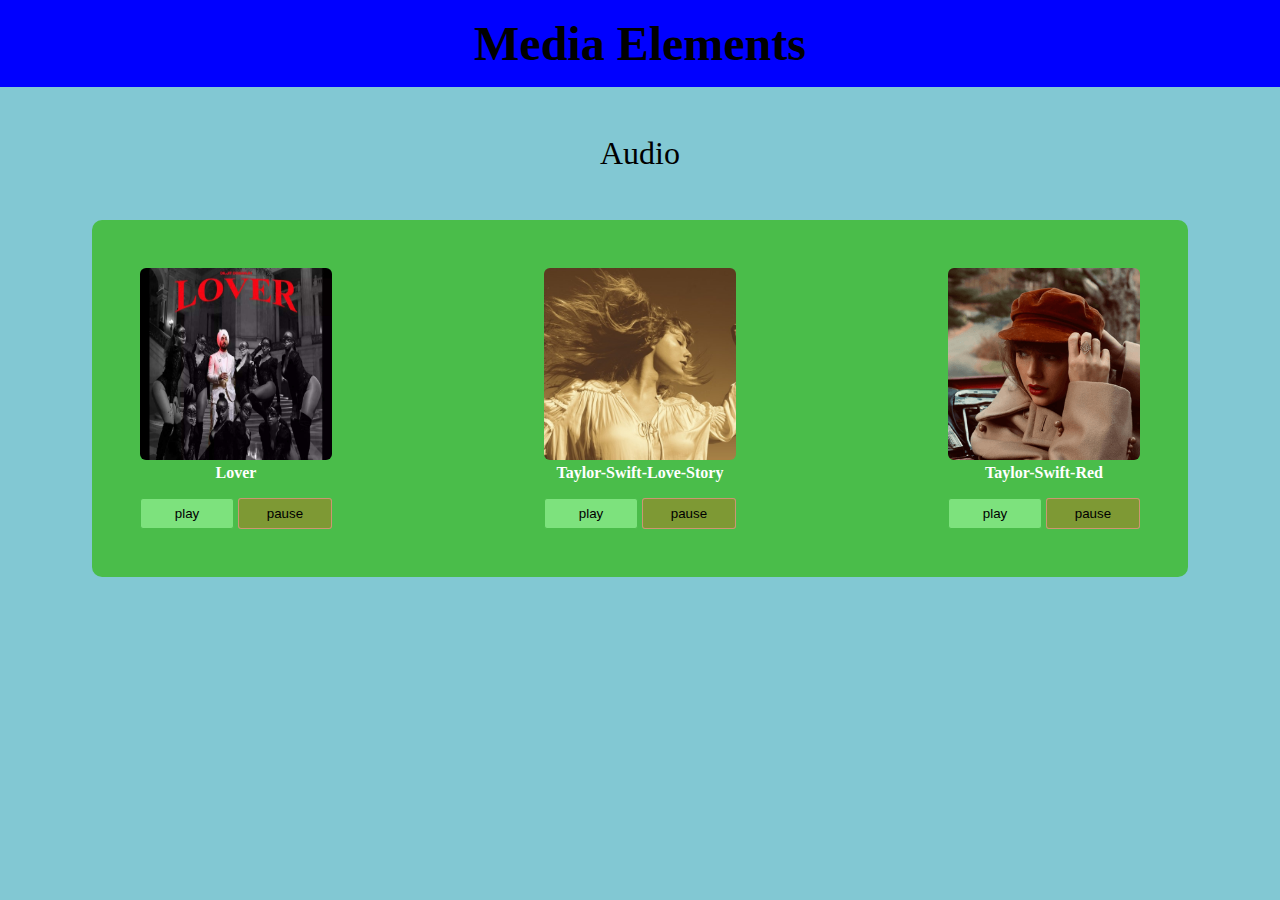
<file: music with styles/day9/index.html>
<!DOCTYPE html>
<html lang="en">

<head>
    <meta charset="UTF-8">
    <meta http-equiv="X-UA-Compatible" content="IE=edge">
    <meta name="viewport" content="width=device-width, initial-scale=1.0">
    <title>Document</title>
    <link rel="stylesheet" href="./main.css">
</head>

<body>
    <header>
    <div class="heading"> Media Elements </div>
</header>
<main>
    <div class="sub-heading"> Audio </div>
    <div class="container">
        <audio id="myAudio"> </audio>
        <div class="audio">
            <img src="./images/lover_image.jpg" alt="img1">
            <div class="title"><b>Lover</b></div>
            <div class="btn1-group">
                <button class="button button1" onclick="playAudio('music/Lover.mp3')" type="button">play</button>
                <button class="button button2" onclick="pauseAudio()" type="button">pause</button>
            </div>
        </div>
        <div class="audio">
            <img src=".\images\taylor_swift_love_story.jpg" alt="img1">
            <div class="title"><b>Taylor-Swift-Love-Story</b></div>

            <div class="btn1-group">
                <button class="button button1" onclick="playAudio('music/Taylor-Swift-Love-Story.mp3')"
                    type="button">play</button>
                <button class="button button2" onclick="pauseAudio()" type="button">pause</button>
            </div>
        </div>
        <div class="audio">
            <img src="./images/Taylor_Swift_Red.png" alt="img1">

            <div class="title"><b>Taylor-Swift-Red</b></div>
            <div class="btn1-group">
                <button class="button button1" onclick="playAudio('music/Taylor-Swift-Red.mp3')"
                    type="button">play</button>
                <button class="button button2" onclick="pauseAudio()" type="button">pause</button>
            </div>
        </div>
    </div>
</main>
<script src="./main.js"></script>
</body>

</html>
</file>
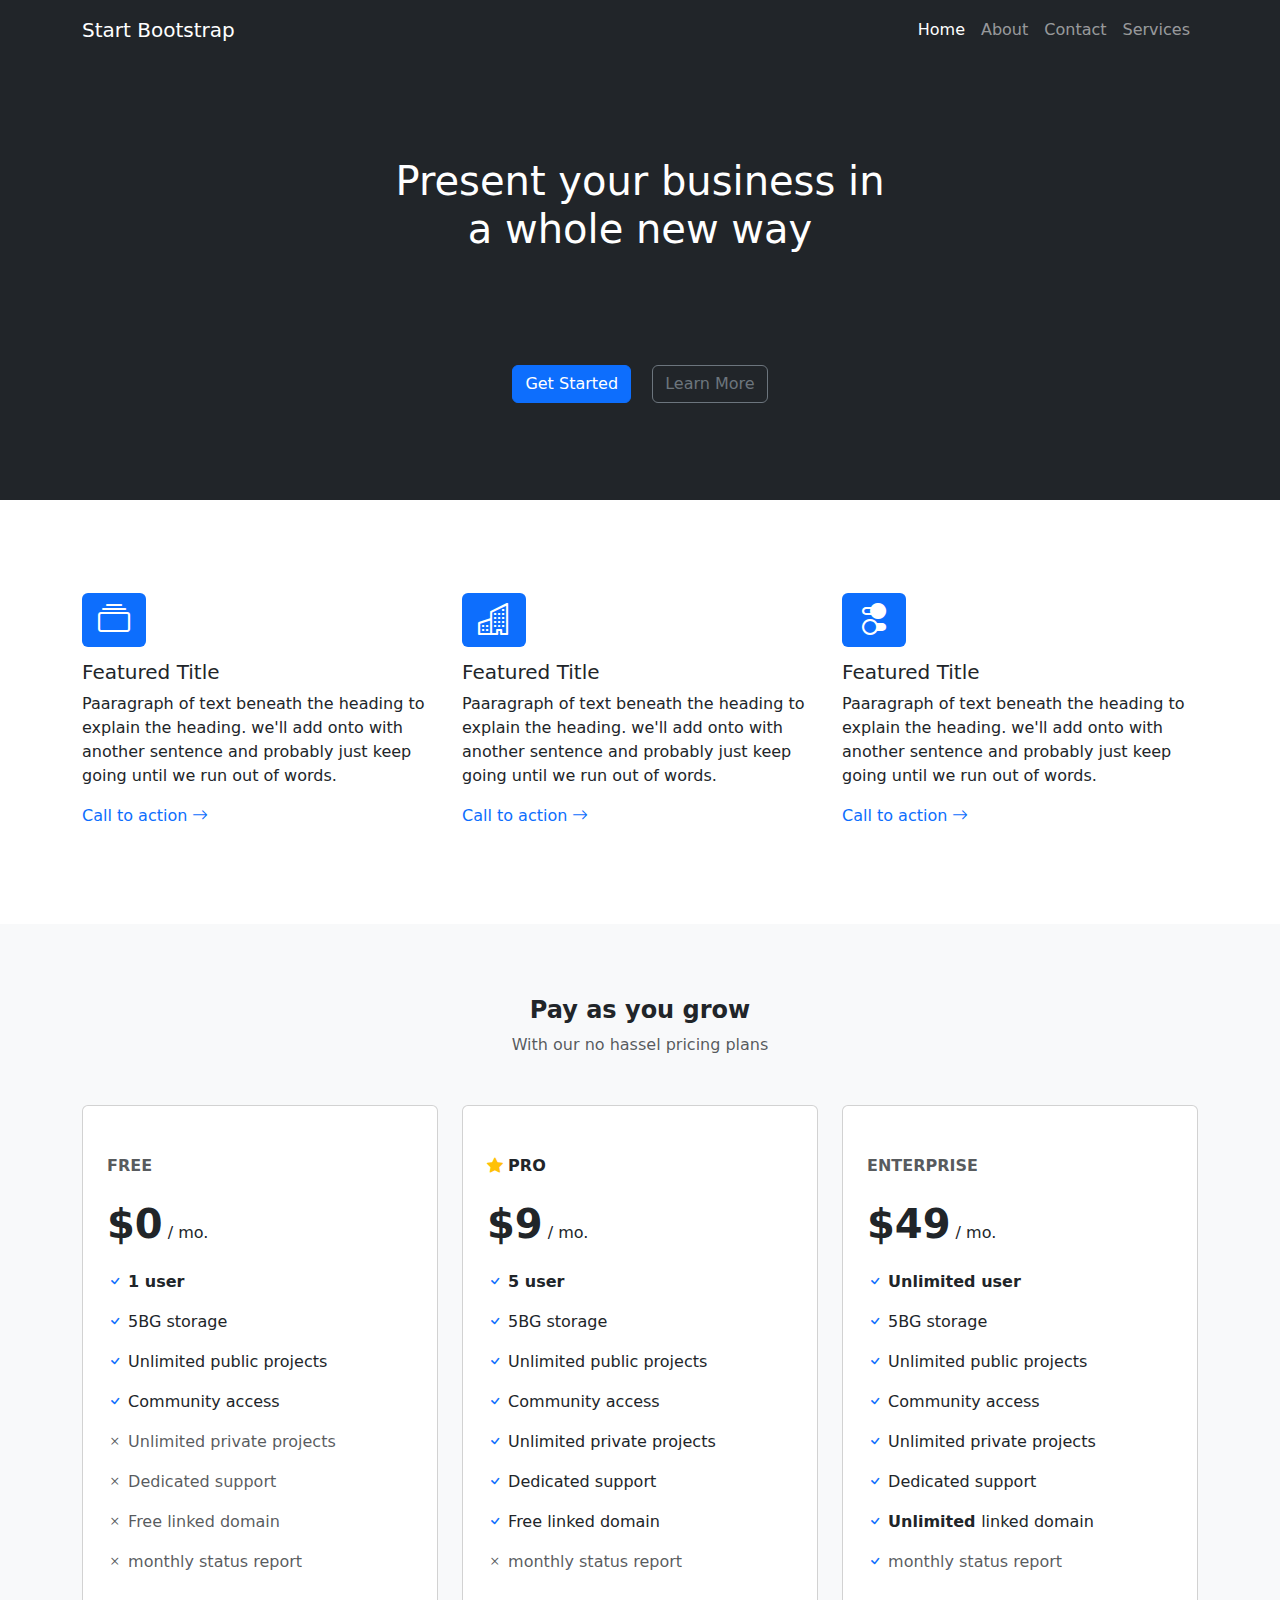
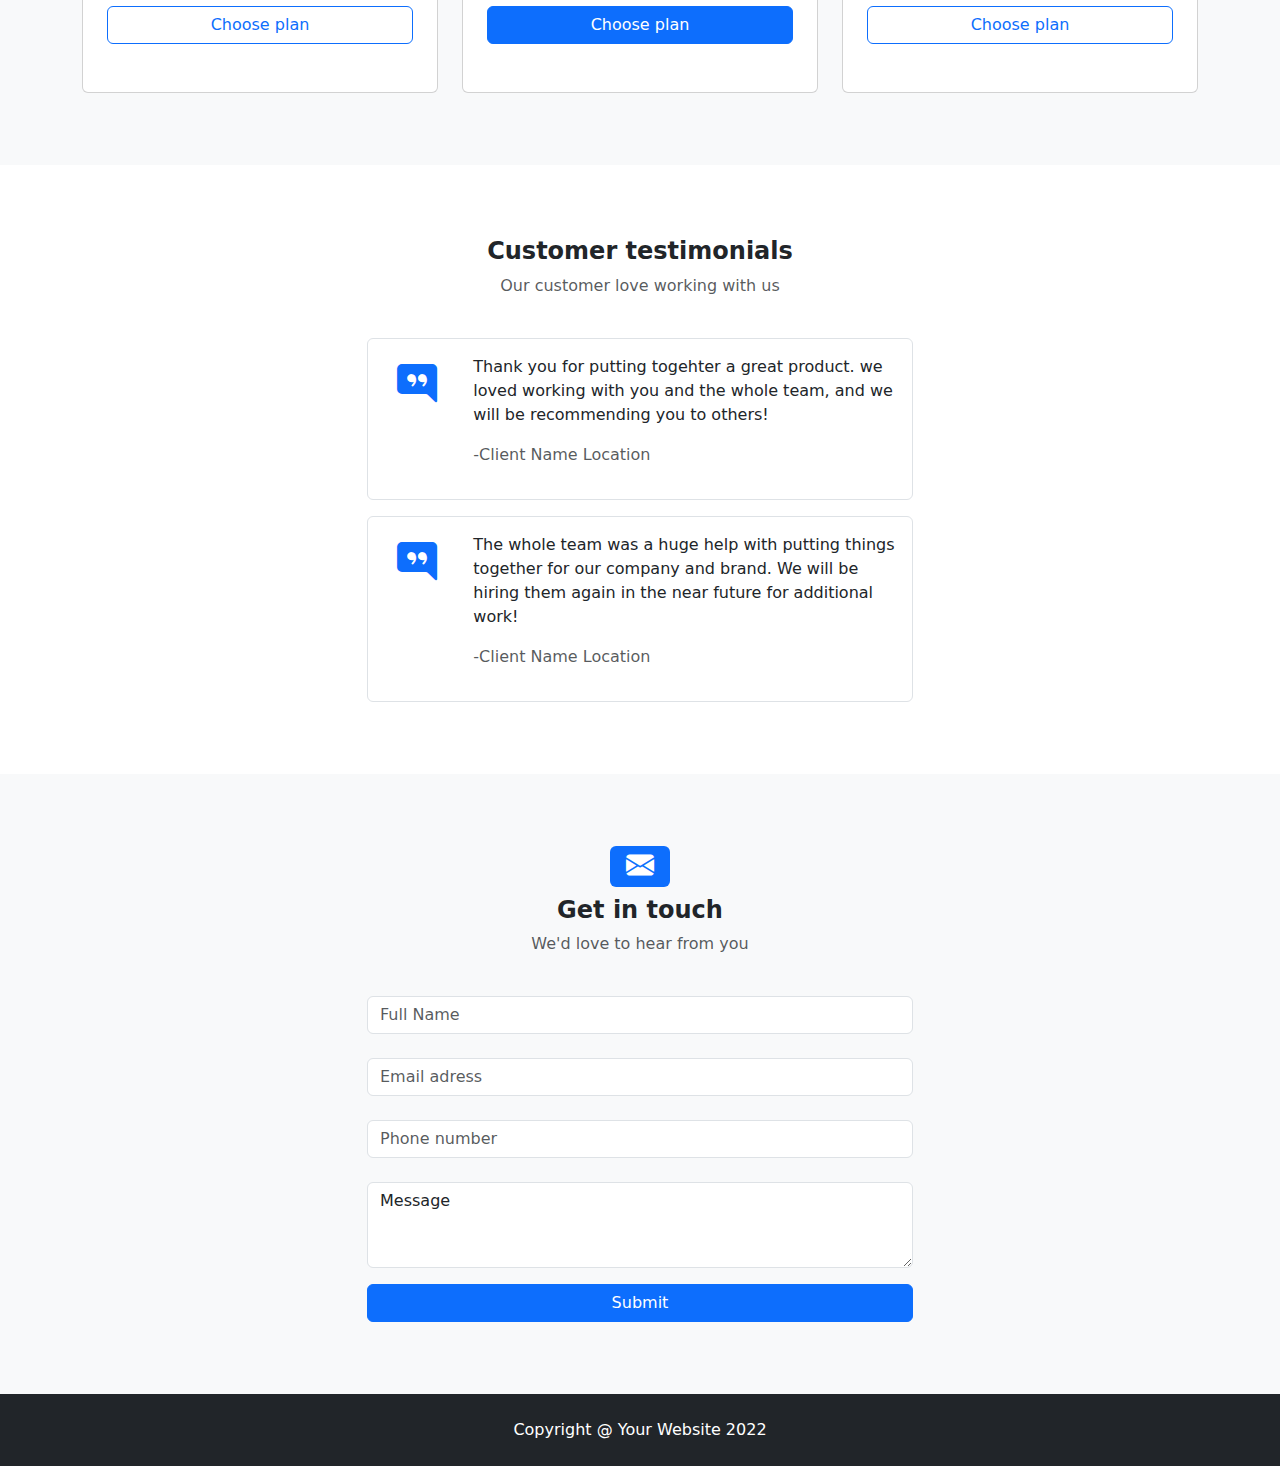
<file: bootstrap tasks/design page.html>
<!DOCTYPE html>
<html lang="en">

<head>
    <meta charset="UTF-8" />
    <meta http-equiv="X-UA-Compatible" content="IE=edge" />
    <meta name="viewport" content="width=device-width, initial-scale=1.0" />
    <title>Test</title>
    <link rel="stylesheet" href="https://cdn.jsdelivr.net/npm/bootstrap@5.0.2/dist/css/bootstrap.min.css" />

    <script src="https://cdn.jsdelivr.net/npm/bootstrap@5.0.2/dist/js/bootstrap.bundle.min.js"></script>
    <link rel="stylesheet" href="https://cdn.jsdelivr.net/npm/bootstrap-icons@1.10.3/font/bootstrap-icons.css">

    <style>
        body {
            overflow-x: hidden;
        }

        .navbg {
            background: #212529;
        }

        .test-navbar {
            height: 60px;
        }

        .header-section {
            padding-top: 60px;
            min-height: 500px;
        }

        .header-content {
            width: 45%;
        }



        @media (max-width: 1024px) {
            .header-content {
                width: 55%;
            }
        }

        @media (max-width: 768px) {
            .header-content {
                width: 90%;
            }
        }
    </style>
</head>

<body>
    <div>
        <div class="navbg">
            <nav class="navbar navbar-expand-sm navbar-dark fixed-top navbg test-navbar">
                <div class="container navbg">
                    <a class="navbar-brand " href="javascript:void(0)">Start Bootstrap</a>
                    <button class="navbar-toggler" type="button" data-bs-toggle="collapse" data-bs-target="#mynavbar">
                        <span class="navbar-toggler-icon"></span>
                    </button>
                    <div class="collapse navbar-collapse" id="mynavbar">
                        <ul class="navbar-nav ms-auto">
                            <li class="nav-item">
                                <a class="nav-link active" href="javascript:void(0)">Home</a>
                            </li>
                            <li class="nav-item">
                                <a class="nav-link " href="javascript:void(0)">About</a>
                            </li>
                            <li class="nav-item">
                                <a class="nav-link " href="javascript:void(0)">Contact</a>
                            </li>
                            <li class="nav-item">
                                <a class="nav-link " href="javascript:void(0)">Services</a>
                            </li>
                        </ul>
                    </div>
                </div>
            </nav>

            <div class="container header-section text-white d-flex justify-content-center align-items-center">
                <div class="text-center header-content">
                    <h1>Present your business in a whole new way </h1>
                    <p class="text-muted pt-2">
                        Quickly design and customize responsive mobile-first sites with Bootstrap, the world's most
                        popular front-end open source toolkit!
                    </p>
                    <div class="pt-2">
                        <button type="button" class="btn btn-primary">Get Started</button>
                        <button type="button" class="btn btn-outline-secondary ms-md-3 ms-2">Learn More</button>
                    </div>
                </div>
            </div>
        </div>

        <div class="container py-5">
            <div class="row row-cols-1 row-cols-md-3">
                <div class="col my-5">
                    <p><i class="bi bi-collection fs-2 px-3 py-2 bg-primary rounded text-white"></i></p>
                    <p class="h5">Featured Title</p>
                    <p>
                        Paaragraph of text beneath the heading to explain the heading. we'll add onto with another
                        sentence and
                        probably just keep going until we run out of words.
                    </p>
                    <a href="javascript:void(0)" class="text-decoration-none">
                        Call to action <i class="bi bi-arrow-right"></i>
                    </a>
                </div>
                <div class="col my-5">
                    <p><i class="bi bi-buildings fs-2 px-3 py-2 bg-primary rounded text-white"></i></p>
                    <p class="h5">Featured Title</p>
                    <p>
                        Paaragraph of text beneath the heading to explain the heading. we'll add onto with another
                        sentence and
                        probably just keep going until we run out of words.
                    </p>
                    <a href="javascript:void(0)" class="text-decoration-none">
                        Call to action <i class="bi bi-arrow-right"></i>
                    </a>
                </div>
                <div class="col my-5">
                    <p><i class="bi bi-toggles2 fs-2 px-3 py-2 bg-primary rounded text-white"></i></p>
                    <p class="h5">Featured Title</p>
                    <p>
                        Paaragraph of text beneath the heading to explain the heading. we'll add onto with another
                        sentence and
                        probably just keep going until we run out of words.
                    </p>
                    <a href="javascript:void(0)" class="text-decoration-none">
                        Call to action <i class="bi bi-arrow-right"></i>
                    </a>
                </div>
            </div>
        </div>


        <div class="bg-light py-5">
            <div class="container py-4">
                <div class="text-center mb-5">
                    <p class="h4 fw-bold">Pay as you grow</p>
                    <p class="text-muted">With our no hassel pricing plans</p>
                </div>

                <div class="row row-cols-1 row-cols-md-3 g-4">
                    <div class="col">
                        <div class="card">
                            <div class="card-body py-5 px-4">
                                <p class="fw-bold text-muted">FREE</p>
                                <div> <span class="fw-bold fs-1">$0</span> <span>/ mo.</span></div>
                                <div class="py-3">
                                    <p><i class="bi bi-check text-primary"></i> <span class="fw-bold">1 user</span></p>
                                    <p><i class="bi bi-check text-primary"></i> 5BG storage </p>
                                    <p><i class="bi bi-check text-primary"></i> Unlimited public projects </p>
                                    <p><i class="bi bi-check text-primary"></i> Community access</p>
                                    <p><i class="bi bi-x text-muted"></i> <span class="text-muted"> Unlimited private
                                            projects</span></p>

                                    <p><i class="bi bi-x text-muted"></i> <span class="text-muted"> Dedicated
                                            support</span>
                                    </p>

                                    <p><i class="bi bi-x text-muted"></i> <span class="text-muted"> Free linked
                                            domain</span></p>

                                    <p><i class="bi bi-x text-muted"></i> <span class="text-muted"> monthly status
                                            report</span></p>

                                </div>
                                <div>
                                    <button class="btn btn-outline-primary w-100" type="button">Choose plan</button>
                                </div>
                            </div>
                        </div>
                    </div>
                    <div class="col">
                        <div class="card">
                            <div class="card-body  py-5 px-4">

                                <p><i class="bi bi-star-fill text-warning"></i>
                                    <span class="fw-bold">PRO</span>
                                </p>
                                <div> <span class="fw-bold fs-1">$9</span> <span>/ mo.</span></div>
                                <div class="py-3">
                                    <p><i class="bi bi-check text-primary"></i> <span class="fw-bold">5 user</span></p>
                                    <p><i class="bi bi-check text-primary"></i> 5BG storage </p>
                                    <p><i class="bi bi-check text-primary"></i> Unlimited public projects </p>
                                    <p><i class="bi bi-check text-primary"></i> Community access</p>
                                    <p><i class="bi bi-check text-primary"></i> <span> Unlimited private projects</span>
                                    </p>

                                    <p><i class="bi bi-check text-primary"></i> <span> Dedicated support</span></p>

                                    <p><i class="bi bi-check text-primary"></i> <span> Free linked domain</span></p>

                                    <p><i class="bi bi-x text-muted"></i> <span class="text-muted"> monthly status
                                            report</span></p>
                                </div>
                                <div>
                                    <button class="btn btn-primary w-100" type="button">Choose plan</button>
                                </div>
                            </div>
                        </div>

                    </div>
                    <div class="col">
                        <div class="card">
                            <div class="card-body  py-5 px-4">
                                <p class="fw-bold text-muted">ENTERPRISE</p>
                                <div> <span class="fw-bold fs-1">$49</span> <span>/ mo.</span></div>
                                <div class="py-3">
                                    <p><i class="bi bi-check text-primary"></i> <span class="fw-bold">Unlimited
                                            user</span>
                                    </p>
                                    <p><i class="bi bi-check text-primary"></i> 5BG storage </p>
                                    <p><i class="bi bi-check text-primary"></i> Unlimited public projects </p>
                                    <p><i class="bi bi-check text-primary"></i> Community access</p>
                                    <p><i class="bi bi-check text-primary"></i> <span> Unlimited private projects</span>
                                    </p>

                                    <p><i class="bi bi-check text-primary"></i> <span> Dedicated support</span></p>

                                    <p><i class="bi bi-check text-primary"></i> <span> <span class="fw-bold">Unlimited
                                            </span>linked domain</span></p>

                                    <p><i class="bi bi-check text-primary"></i> <span class="text-muted"> monthly status
                                            report</span></p>
                                </div>
                                <div>
                                    <button class="btn btn-outline-primary w-100" type="button">Choose plan</button>
                                </div>
                            </div>
                        </div>

                    </div>
                </div>

            </div>
        </div>

        <div class="py-5">
            <div class="container py-4">
                <div class="text-center">
                    <p class="fw-bold h4">Customer testimonials</p>
                    <p class="text-muted">Our customer love working with us</p>
                </div>
                <div class="row justify-content-center pt-4">
                    <div class="col-md-6">
                        <div class="border rounded p-3">
                            <div class="row">
                                <div class="col-2 text-center">
                                    <i class="bi bi-chat-right-quote-fill text-primary fs-1"></i>
                                </div>
                                <div class="col-10">
                                    <p>Thank you for putting togehter a great product. we loved working with you and the
                                        whole
                                        team, and we will be recommending you to others!</p>
                                    <p class="text-muted">-Client Name Location</p>
                                </div>
                            </div>
                        </div>

                        <div class="border rounded p-3 mt-3">
                            <div class="row">
                                <div class="col-2 text-center">
                                    <i class="bi bi-chat-right-quote-fill text-primary fs-1"></i>
                                </div>
                                <div class="col-10">
                                    <p>The whole team was a huge help with putting things
                                        together
                                        for
                                        our company and brand. We will be hiring them again in the near future for
                                        additional work!</p>
                                    <p class="text-muted">-Client Name Location</p>
                                </div>
                            </div>
                        </div>
                    </div>
                </div>

            </div>
        </div>
    </div>

    <div class="bg-light  py-5">
        <div class="container py-4">
            <div class="text-center">
                <i class="bi bi-envelope-fill fs-3 px-3 py-1 bg-primary rounded text-white"></i>

                <p class="fw-bold h4 text-center pt-2">Get in touch</p>
                <p class="text-muted text-center">We'd love to hear from you </p>
            </div>
            <div class="row justify-content-center">
                <div class="col-md-6">
                    <div>
                        <label for="fullname" class="form-label"></label>
                        <input type="text" class="form-control" id="fullname" placeholder="Full Name">
                    </div>
                    <div>
                        <label for="email" class="form-label"></label>
                        <input type="email" class="form-control" id="email" placeholder="Email adress">
                    </div>
                    <div>
                        <label for="Phone" class="form-label"></label>
                        <input type="tel" class="form-control" id="Phone" placeholder="Phone number">
                    </div>
                    <div>
                        <label for="msg" class="form-label"></label>
                        <textarea class="form-control" id="msg" rows="3">Message</textarea>
                    </div>

                    <div class="pt-3">
                        <button class="btn btn-primary w-100" type="button">Submit</button>
                    </div>
                </div>
            </div>
        </div>

    </div>
    <div class="navbg py-4">
        <p class="text-white text-center" style="margin-bottom: 0px; "> Copyright @ Your Website 2022</p>
    </div>
</body>

</html>
</file>
<file: music with styles/day9/main.css>
body {
    margin: 0%;
    background-color: rgb(130, 200, 211);
}

.container {
    display: flex;
    justify-content: space-between;
    max-width: 1000px;
    padding: 3rem;
    margin: auto;
    background-color: #4abd4a;
    border-radius: 10px;
}

img {
    height: 12rem;
    width: 12rem;
    border-radius: 6px;
}

.btn1-group {
    display: flex;
    justify-content: space-between;
    width: 12rem;
    margin: auto;
}


.button {
    padding: 7px 15px;
    border-radius: 3px;
    cursor: pointer;
    width: 49%;
    margin-top: 1rem;
}

.button1 {
    background: #7de27d;
    border: 1px solid #4abd4a;
}

.button2 {
    background: #e3540d58;
    border: 1px solid #d49778e8;
}

.button1:hover {
    box-shadow: 0 12px 16px 0 rgba(0, 0, 0, 0.24), 0 17px 50px 0 rgba(0, 0, 0, 0.19);
}

.button2:hover {
    box-shadow: 0 12px 16px 0 rgba(0, 0, 0, 0.24), 0 17px 50px 0 rgba(0, 0, 0, 0.19);
}

.title {
    text-align: center;
    color: white;
}

.heading {
    text-align: center;
    background-color: blue;
    font-size: 3rem;
    font-weight: 600;
    padding: 1rem;
}

.sub-heading {
    text-align: center;
    font-size: 2rem;
    padding: 3rem 1rem;
}

@media (max-width:768px) {

    .container {
        text-align: center;
        display: block;
        justify-content: unset;
        max-width: 1000px;
        padding: 1rem;
        margin: auto;
        background-color: #4abd4a;
    }

    .audio {
        margin-top: 1rem;
    }
}
</file>
